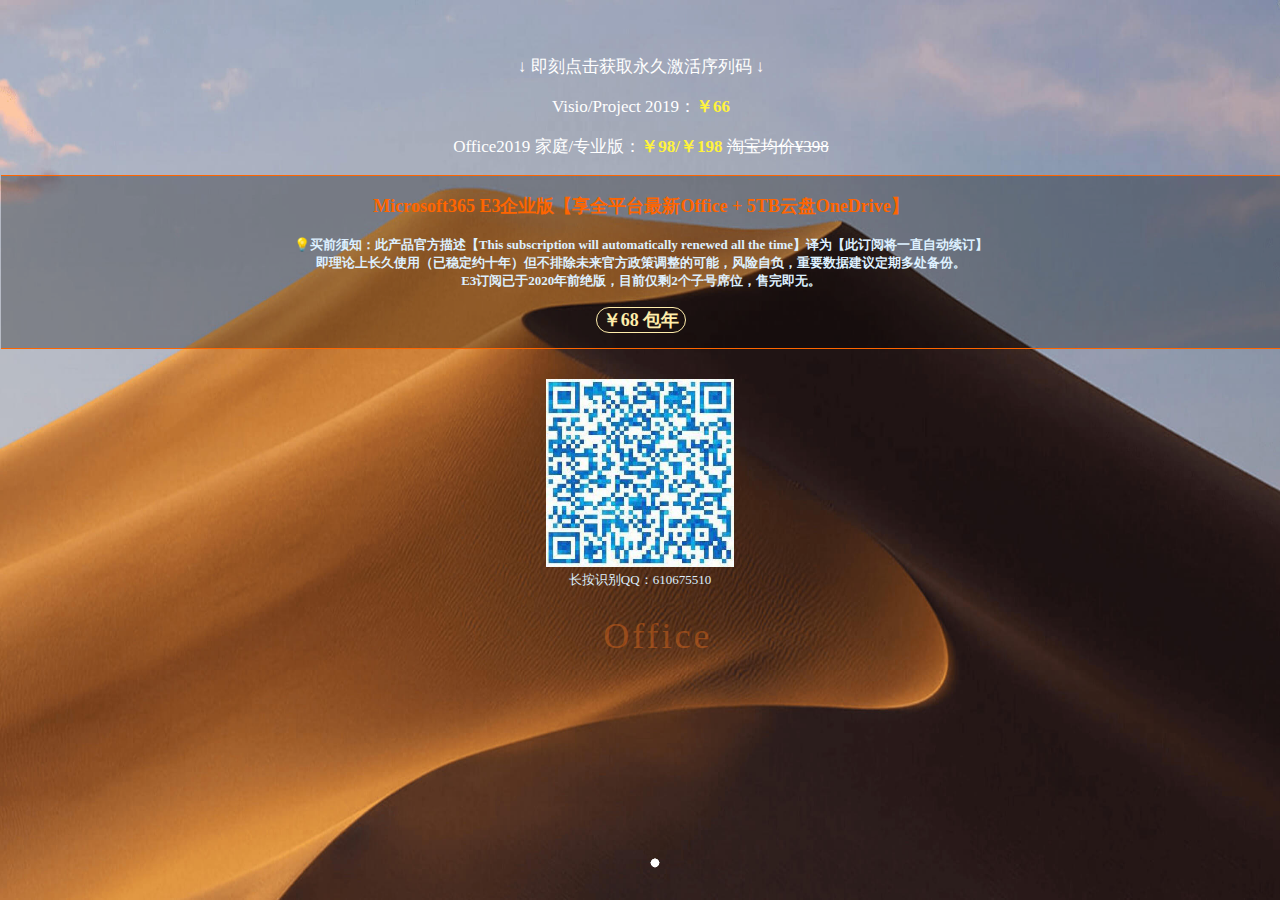
<file: index.html>
<!DOCTYPE html>
<html>
<head>
    <meta charset="utf-8">
    <meta http-equiv="X-UA-Compatible" content="IE=edge,chrome=1">
    <meta name="viewport" content="width=device-width, initial-scale=1, maximum-scale=1">
    <title>Microsoft微软商店</title>
    <link rel="stylesheet" href="./css/main.css">
</head>
<body>

<div id="imgbox" class="bgdiv">
    <img src="./img/6.jpg" /><img src="./img/2.jpg" /><img src="./img/1.jpg" />
</div>


<div class="name">
<p>↓ 即刻点击获取永久激活序列码 ↓</p>
<p style="cursor:pointer">
	Visio/Project 2019：<span class="info">￥66 </span>
</p>
<p>
	Office2019 家庭/专业版：<span class="info">￥98/￥198 </span><strike> 淘宝均价¥398</strike>
</p>
	<div class="hot">
		<p onclick="tb()" style="cursor:pointer">Microsoft365 E3企业版【享全平台最新Office + 5TB云盘OneDrive】</p>
		<p> <span style="color: #ddf0ff;display: block;text-align: center;font-size:13px">💡买前须知：此产品官方描述【This subscription will automatically renewed all the time】译为【此订阅将一直自动续订】
			<br>即理论上长久使用（已稳定约十年）但不排除未来官方政策调整的可能，风险自负，重要数据建议定期多处备份。
			<br>E3订阅已于2020年前绝版，目前仅剩2个子号席位，售完即无。
		</span> </p>
		<a class="buy"  href="http://wpa.qq.com/msgrd?v=3&uin=610675510&site=qq&menu=yes" title="QQ：610675510" target="_blank">￥68 包年</a>
	</div>

</div>

<div class="jz">
    <img class="jz" src="./img/3.jpg" />
    <span style="color: #ddf0ff;display: block;text-align: center;font-size:13px">长按识别QQ：610675510</span> 
</div>

<div class="showtitle" id="show">
    <i class="ic">&#xe827</i><span style="color: #ff771e">Office</span>
</div>

<div class="progress ro dot">
    <span></span>
    <span></span>
    <span></span>
    <span></span>
    <span></span>
</div>

<div class="rofont" onclick="jump()"></div>
	<!-- <div class="rofont" onclick="jump()">开启<span style="color: #ff771e">365</span></div> -->

<script src="./js/jquery-1.8.3.min.js"></script>
	<script>
	       function jump() {
                window.open("https://www.office.com");
      		 }
		
		$(document).ready(function(){
			$("#show").animate({opacity:'1'},1999);   
		});

		function tb() {
                window.open("https://item.taobao.com/item.htm?spm=a230r.1.14.1.3e0f5a10O6xkoD&id=613207744172&ns=1&abbucket=9#detail");
			   }
		
		function win() {
                window.open("https://item.taobao.com/item.htm?spm=a1z10.1-c.w4004-18533257697.2.1dae6a4fLPsp2X&id=595625188559");
			   }
			   
		$(document).ready(function(){
			$("#imgbox img").fadeOut(0).eq(0).fadeIn(0);
			var i = 0;
			setInterval(function(){
				if($("#imgbox img").length > (i+1)){
					$("#imgbox img").eq(i).fadeOut(666).next("img").fadeIn(888);
					i++;
				}
				else{
					$("#imgbox img").eq(i).fadeOut(666).siblings("img").eq(0).fadeIn(888);
					i = 0;
				}
			},8888);
		});	   
	</script>
</body>
</html>
</file>
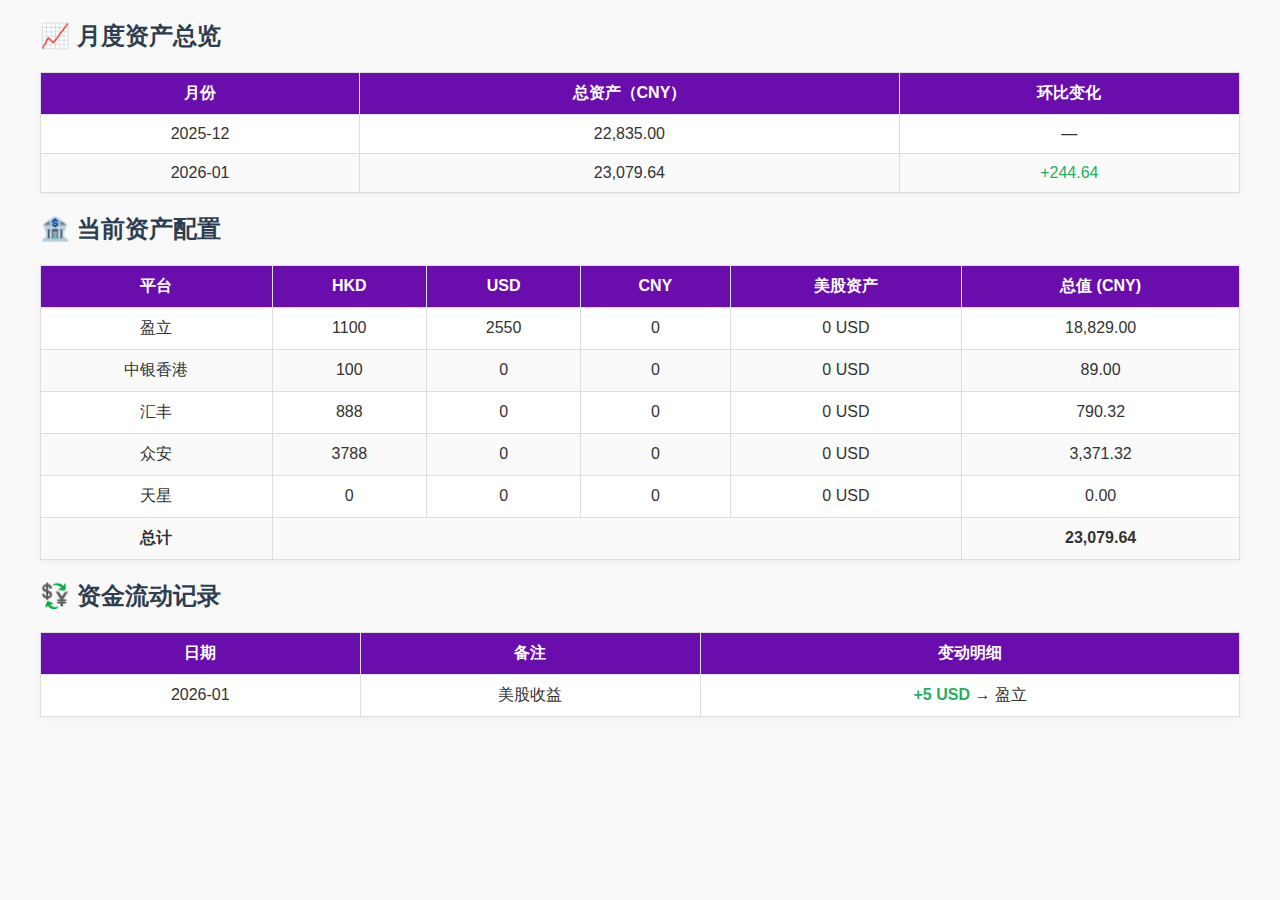
<file: global.html>
<!DOCTYPE html>
<html lang="zh">
<head>
  <meta charset="UTF-8" />
  <title>全球资产配置追踪（含月度总览）</title>
  <style>
    body {
      font-family: 'Segoe UI', Arial, sans-serif;
      margin: 20px;
      background-color: #f9f9f9;
      color: #333;
    }
    .container {
      max-width: 1200px;
      margin: 0 auto;
    }
    h1, h2 {
      color: #2c3e50;
    }
    table {
      width: 100%;
      border-collapse: collapse;
      margin: 15px 0;
      background: white;
      box-shadow: 0 2px 5px rgba(0,0,0,0.05);
    }
    th, td {
      padding: 10px;
      text-align: center;
      border: 1px solid #ddd;
    }
    th {
      background-color: #6a0dad;
      color: white;
    }
    tr:nth-child(even) {
      background-color: #fafafa;
    }
    .outflow {
      color: #e74c3c;
      font-weight: bold;
    }
    .inflow {
      color: #27ae60;
      font-weight: bold;
    }
    .summary-box {
      background: #e8f4fc;
      padding: 15px;
      border-radius: 8px;
      margin: 20px 0;
    }
    .highlight {
      background-color: #fff9db;
    }
    .positive { color: #27ae60; }
    .negative { color: #e74c3c; }
  </style>
</head>
<body>
  <div class="container">

    <h2>📈 月度资产总览</h2>
    <table id="monthly-summary">
      <thead>
        <tr>
          <th>月份</th>
          <th>总资产（CNY）</th>
          <th>环比变化</th>
        </tr>
      </thead>
      <tbody id="monthly-body"></tbody>
    </table>

     <h2>🏦 当前资产配置</h2>
    <table id="balances-table">
      <thead>
        <tr>
          <th>平台</th>
          <th>HKD</th>
          <th>USD</th>
          <th>CNY</th>
          <th>美股资产</th>
          <th>总值 (CNY)</th>
        </tr>
      </thead>
      <tbody id="balances-body"></tbody>
    </table>

    <h2>💱 资金流动记录</h2>
    <table id="transactions-table">
      <thead>
        <tr>
          <th>日期</th>
          <th>备注</th>
          <th>变动明细</th>
        </tr>
      </thead>
      <tbody id="transactions-body"></tbody>
    </table>

   
  </div>

  <script>
  // ==============================
  // 配置区
  // ==============================
  const config = {
    exchangeRates: { HKD: 0.89, USD: 7, CNY: 1 },
    // 初始平台余额（对应 2025-12-31 快照）
    // 注意：US_Equity 现在表示 美股资产的 USD 价值
    initialBalances: {
      "盈立": { HKD: 1100, USD: 2545, CNY: 0, US_Equity: 0 }, 
      "中银香港": { HKD: 100, USD: 0, CNY: 0, US_Equity: 0 },
      "汇丰": { HKD: 888, USD: 0, CNY: 0, US_Equity: 0 },
      "众安": { HKD: 3788, USD: 0, CNY: 0, US_Equity: 0 },
      "天星": { HKD: 0, USD: 0, CNY: 0, US_Equity: 0 }
    },
    // 所有交易
    transactions: [
    //   {
    //     date: "2026-01-05",
    //     description: "汇丰 → 天星 转账",
    //     movements: [
    //       { platform: "汇丰", currency: "HKD", amount: -100 },
    //       { platform: "天星", currency: "HKD", amount: +100 }
    //     ]
    //   },
      {
        date: "2026-01",
        description: "美股收益",
        movements: [
          { platform: "盈立", currency: "USD", amount: +5 }
        ]
      }
    ]
  };

  // ==============================
  // 工具函数
  // ==============================
  function toCNY(amount, currency) {
    return amount * (config.exchangeRates[currency] || 1);
  }

  function formatNumber(num) {
    if (isNaN(num)) return "0.00";
    return num.toFixed(2).replace(/\B(?=(\d{3})+(?!\d))/g, ",");
  }

  function getMonthKey(dateStr) {
    return dateStr.substring(0, 7); // "2026-01"
  }

  // ==============================
  // 计算 2025-12 初始总资产（按正确逻辑，但最终强制设为 22800）
  // ==============================
  let initialTotal = 0;
  Object.values(config.initialBalances).forEach(bal => {
    initialTotal += toCNY(bal.HKD, "HKD") + 
                    toCNY(bal.USD, "USD") + 
                    bal.CNY + 
                    toCNY(bal.US_Equity, "USD"); // ✅ 修正：US_Equity 是 USD
  });

  // 设为 22,800 CNY
  initialTotal = 22835;

  // ==============================
  // 按时间顺序应用交易，计算每月末总资产
  // ==============================
  const monthlyTotals = {};
  monthlyTotals["2025-12"] = initialTotal;

  // 先复制初始余额
  let current = JSON.parse(JSON.stringify(config.initialBalances));

  // 按日期排序交易
  const sortedTxs = [...config.transactions].sort((a, b) => a.date.localeCompare(b.date));

  sortedTxs.forEach(tx => {
    // 应用交易
    tx.movements.forEach(m => {
      if (!current[m.platform]) {
        current[m.platform] = { HKD: 0, USD: 0, CNY: 0, US_Equity: 0 };
      }
      const key = m.currency === "US_Equity" ? "US_Equity" : m.currency;
      current[m.platform][key] += m.amount;
    });

    // 计算当前总资产（✅ 修正 US_Equity 为 USD）
    let total = 0;
    Object.values(current).forEach(bal => {
      total += toCNY(bal.HKD, "HKD") + 
               toCNY(bal.USD, "USD") + 
               bal.CNY + 
               toCNY(bal.US_Equity, "USD");
    });

    const month = getMonthKey(tx.date);
    monthlyTotals[month] = total;
  });

  // ==============================
  // 渲染月度总览表（从 2025-12 开始）
  // ==============================
  const months = Object.keys(monthlyTotals).sort();
  const monthlyBody = document.getElementById("monthly-body");

  months.forEach((month, idx) => {
    const total = monthlyTotals[month];
    const prev = idx > 0 ? monthlyTotals[months[idx - 1]] : null;
    const change = prev !== null ? total - prev : 0;
    const changeStr = prev !== null ? (change >= 0 ? `+${formatNumber(change)}` : formatNumber(change)) : "—";
    const changeClass = change > 0 ? "positive" : change < 0 ? "negative" : "";

    const row = document.createElement("tr");
    row.innerHTML = `
      <td>${month}</td>
      <td>${formatNumber(total)}</td>
      <td class="${changeClass}">${changeStr}</td>
    `;
    monthlyBody.appendChild(row);
  });

  // ==============================
  // 渲染交易流水（倒序）
  // ==============================
  const txBody = document.getElementById("transactions-body");
  config.transactions.slice().reverse().forEach(tx => {
    let detailHtml = "";
    tx.movements.forEach(m => {
      const sign = m.amount >= 0 ? "+" : "";
      const cls = m.amount >= 0 ? "inflow" : "outflow";
      detailHtml += `<div><span class="${cls}">${sign}${m.amount} ${m.currency}</span> → ${m.platform}</div>`;
    });
    const row = document.createElement("tr");
    row.innerHTML = `
      <td>${tx.date}</td>
      <td>${tx.description}</td>
      <td>${detailHtml}</td>
    `;
    txBody.appendChild(row);
  });

  // ==============================
  // 渲染当前平台余额
  // ==============================
  const balBody = document.getElementById("balances-body");
  let currentTotalCNY = 0;

  Object.entries(current).forEach(([platform, bal]) => {
    const hkdCNY = toCNY(bal.HKD, "HKD");
    const usdCNY = toCNY(bal.USD, "USD");
    const cny = bal.CNY;
    const equityCNY = toCNY(bal.US_Equity, "USD"); // ✅ 关键修正！
    const total = hkdCNY + usdCNY + cny + equityCNY;
    currentTotalCNY += total;

    const row = document.createElement("tr");
    row.innerHTML = `
      <td>${platform}</td>
      <td>${bal.HKD}</td>
      <td>${bal.USD}</td>
      <td>${bal.CNY}</td>
      <td>${bal.US_Equity} USD</td> <!-- 可选：显示单位 -->
      <td>${formatNumber(total)}</td>
    `;
    balBody.appendChild(row);
  });

  // 小计行
  const totalRow = document.createElement("tr");
  totalRow.className = "highlight";
  totalRow.innerHTML = `
    <td><strong>总计</strong></td>
    <td colspan="4"></td>
    <td><strong>${formatNumber(currentTotalCNY)}</strong></td>
  `;
  balBody.appendChild(totalRow);

</script>
</body>
</html>
</file>
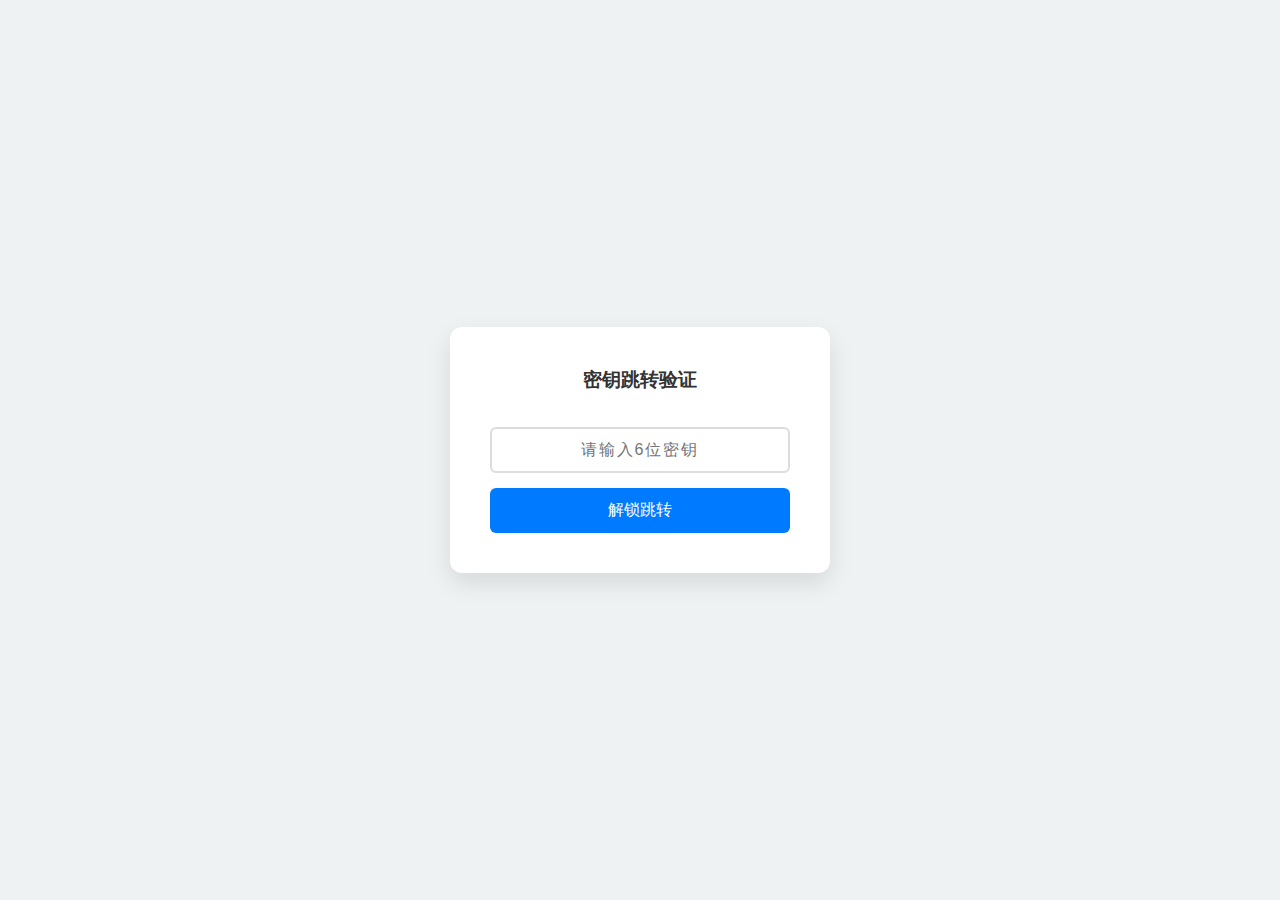
<file: key.html>
<!DOCTYPE html>
<html lang="en">

<head>
  <meta charset="UTF-8">
  <meta name="viewport" content="width=device-width, initial-scale=1.0">
  <title>安全入口</title>
  <style>
    body {
      font-family: 'Segoe UI', Tahoma, Geneva, Verdana, sans-serif;
      display: flex;
      justify-content: center;
      align-items: center;
      height: 100vh;
      background-color: #eef2f3;
      margin: 0;
    }

    .box {
      background: white;
      padding: 40px;
      border-radius: 12px;
      box-shadow: 0 10px 25px rgba(0, 0, 0, 0.1);
      text-align: center;
      width: 300px;
    }

    h3 {
      margin-top: 0;
      color: #333;
    }

    input {
      width: 100%;
      padding: 12px;
      margin: 15px 0;
      box-sizing: border-box;
      border: 2px solid #ddd;
      border-radius: 6px;
      font-size: 16px;
      text-align: center;
      text-transform: uppercase;
      /* 输入时自动大写 */
      letter-spacing: 2px;
    }

    input:focus {
      border-color: #007bff;
      outline: none;
    }

    button {
      width: 100%;
      padding: 12px;
      background-color: #007bff;
      color: white;
      border: none;
      border-radius: 6px;
      font-size: 16px;
      cursor: pointer;
      transition: background 0.3s;
    }

    button:hover {
      background-color: #0056b3;
    }
  </style>
</head>

<body>

  <div class="box">
    <h3>密钥跳转验证</h3>
    <input type="text" id="keyInput" placeholder="请输入6位密钥" maxlength="6">
    <button id="btn">解锁跳转</button>
  </div>

  <script>
    // 1. 基础 URL
    const BASE_URL = 'https://sjoye.github.io/';
    // 2. 正确的“哈希指纹”
    // 这是密钥经过下方 hashCode 算法计算得出的 16进制结果长度控制在 8 位
    // 3. 核心算法：将字符串转为 8位以内的 16进制字符串
    function hashCode(str) {
      if (!str) return '';
      let hash = 0;
      // 强制大写，保证大小写不敏感
      const string = str.toUpperCase();
      // 经典的 Times 31 算法 (类似于 Java 的 String.hashCode)
      for (let i = 0; i < string.length; i++) {
        const char = string.charCodeAt(i);
        // ((hash << 5) - hash) 等同于 hash * 31，但位运算更快且更“混淆”
        hash = ((hash << 5) - hash) + char;
        // 转换为 32位 整数 (防止溢出)
        hash = hash | 0;
      }
      // (hash >>> 0) 将有符号整数转换为无符号整数.toString(16) 将数字转换为 16 进制字符串
      return (hash >>> 0).toString(16);
    }

    // 4. 逻辑处理
    const btn = document.getElementById('btn');
    const input = document.getElementById('keyInput');

    function checkAndRedirect() {
      var truthBeTold = window.confirm("温馨提示：密钥核对无误请点击确认，有误将跳转异常");
      if (truthBeTold) {
        const val = input.value.trim();
        const computedHash = hashCode(val);
        const finalUrl = BASE_URL + computedHash + '.html';
        window.location.href = finalUrl;
      } else {
        window.alert("操作已取消。");
        return; // 用户取消，停止执行
      }

    }

    btn.addEventListener('click', checkAndRedirect);

    // 回车键支持
    input.addEventListener('keypress', (e) => {
      if (e.key === 'Enter') checkAndRedirect();
    });

  </script>
</body>

</html>
</file>
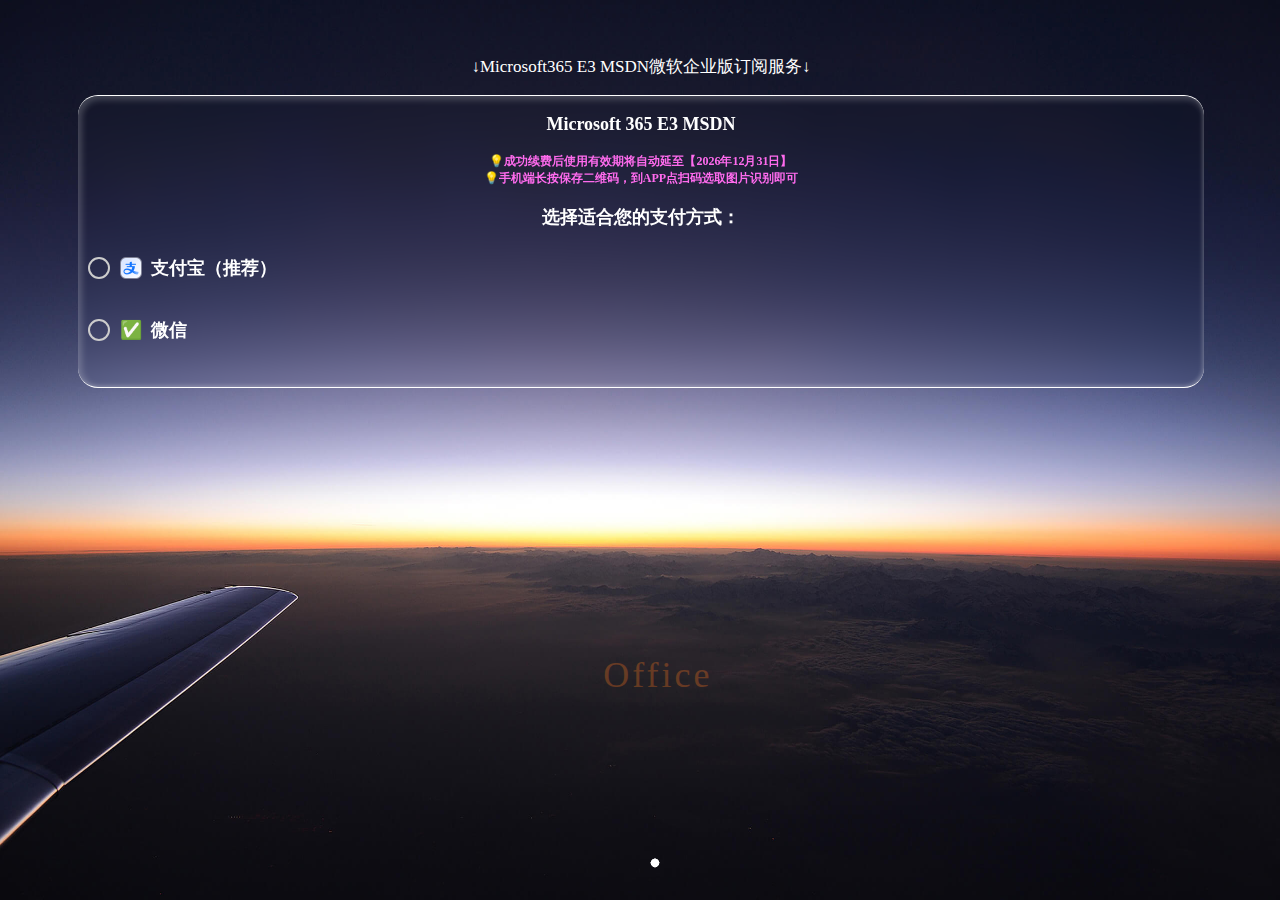
<file: msdn.html>
<!DOCTYPE html>
<html>

<head>
	<meta charset="utf-8">
	<meta http-equiv="X-UA-Compatible" content="IE=edge,chrome=1">
	<meta name="viewport" content="width=device-width, initial-scale=1, maximum-scale=1">
	<title>Microsoft微软商店</title>
	<link rel="stylesheet" href="./css/main.css">
	<style>
		.card {
			width: 88vw;
			margin: 0 auto;
			border-radius: 20px;
			font-weight: 600;
			font-size: 18px;
			background: rgb(255 255 255 / 0%);
			border-top: 1px solid;
			border-bottom: 1px solid;
			padding-bottom: 16px;
			backdrop-filter: blur(10px);
			-webkit-backdrop-filter: blur(10px);
			box-shadow: inset 2px 2px 6px 2px rgb(255 255 255 / 20%), inset -2px -2px 4px -1px rgb(255 255 255 / 20%);
		}

		.method-option {
			display: flex;
			align-items: center;
		}

		.method-option input[type="radio"] {
			margin: 10px;
			appearance: none;
			width: 18px;
			height: 18px;
			border: 2px solid #ccc;
			border-radius: 50%;
			outline: none;
			cursor: pointer;
		}

		.method-option input[type="radio"]:checked {
			border: 2px solid #fff;
			background: #0099ff;
		}

		.qr-code-container {
			/* 初始高度为0 */
			height: 0;
			/* 隐藏溢出内容 */
			overflow: hidden;
			/* 添加过渡效果 */
			transition: height 0.5s ease;
			text-align: center;
			margin-top: 20px;
		}

		.qr-code-container.active {
			height: 360px;
		}

		.qr-code {
			width: 200px;
			
			margin: 0 auto;
			display: flex;
			align-items: center;
			justify-content: center;
		}
	</style>
</head>

<body>

	<div id="imgbox" class="bgdiv">
		<img src="./img/bg.jpg" />
		<img data-src="./img/1.jpg" class="lazy" style="display:none;" />
		<img data-src="./img/2.jpg" class="lazy" style="display:none;" />
	</div>


	<div class="name">
		<p>↓Microsoft365 E3 MSDN微软企业版订阅服务↓</p>

		<div class="card">
			<p onclick="tb()" style="cursor:pointer">Microsoft 365 E3 MSDN</p>
			<p> <span style="color: #ff6bee;display: block;text-align: center;font-size:12px">
					💡成功续费后使用有效期将自动延至【2026年12月31日】<BR>
					💡手机端长按保存二维码，到APP点扫码选取图片识别即可
				</span> </p>
			<p>选择适合您的支付方式：</p>

			<div class="payment-method">


				<label class="method-option">
					<input type="radio" name="payment" value="bank">
					
					<img src="./img/z.png"  width="22px">&nbsp;
					支付宝（推荐）
				</label>

				<div class="qr-code-container" id="qrCode2">
					<div class="qr-code">
						<img src="./img/zfb.png" alt="支付宝支付二维码" width="222px">
					</div>
				</div>

				<label class="method-option">
					<input type="radio" name="payment" value="wechat">
					<span class="method-icon">✅</span>&nbsp;
					微信
				</label>

				<div class="qr-code-container" id="qrCode1">
					<div class="qr-code">
						<img src="./img/wx.png" alt="微信支付二维码" width="222px">
					</div>
				</div>
			</div>

		</div>

	</div>


	<div class="showtitle" id="show">
		<i class="ic">&#xe827</i><span style="color: #ff771e">Office</span>
	</div>

	<div class="progress ro dot">
		<span></span>
		<span></span>
		<span></span>
		<span></span>
		<span></span>
	</div>

	<div class="rofont" onclick="jump()"></div>
	<!-- <div class="rofont" onclick="jump()">开启<span style="color: #ff771e">365</span></div> -->

	<script src="./js/jquery-1.8.3.min.js"></script>
	<script>
		function jump() {
			window.open("https://www.office.com");
		}

		// 懒加载函数
		function lazyLoadImages() {
			const lazyImages = document.querySelectorAll('#imgbox img.lazy');
			lazyImages.forEach(img => {
				const src = img.getAttribute('data-src');
				if (src) {
					img.src = src;
					img.style.display = 'none'; // 先隐藏，等轮播时再显示
					img.onload = () => {
						// 可选：加载完成后做点什么
					};
				}
			});
		}

		$(document).ready(function () {
			// 首屏动画
			$("#show").animate({ opacity: '1' }, 1999);

			// 背景图轮播初始化（只显示 bg.jpg）
			$("#imgbox img").fadeOut(0).eq(0).fadeIn(0);

			// 【关键】延迟加载 1.jpg 和 2.jpg在首屏动画结束后加载（推荐）
			setTimeout(lazyLoadImages, 2000); // 等 show 动画完成后再加载

			// 启动轮播（注意：此时 1.jpg/2.jpg 可能还未加载完，但轮播逻辑会处理）
			let i = 0;
			setInterval(function () {
				const $imgs = $("#imgbox img");
				if ($imgs.length > (i + 1)) {
					$imgs.eq(i).fadeOut(666).next("img").fadeIn(888);
					i++;
				} else {
					$imgs.eq(i).fadeOut(666).siblings("img").eq(0).fadeIn(888);
					i = 0;
				}
			}, 8888);
		});

		// 支付方式切换逻辑（不变）
		document.addEventListener('DOMContentLoaded', function () {
			const radioButtons = document.querySelectorAll('input[name="payment"]');
			const qrCode1 = document.getElementById('qrCode1');
			const qrCode2 = document.getElementById('qrCode2');

			radioButtons.forEach(radio => {
				radio.addEventListener('change', function () {
					if (this.value === 'wechat') {
						qrCode1.classList.add('active');
						qrCode2.classList.remove('active');
					} else {
						qrCode1.classList.remove('active');
						qrCode2.classList.add('active');
					}
				});
			});
		});

	</script>
</body>

</html>
</file>
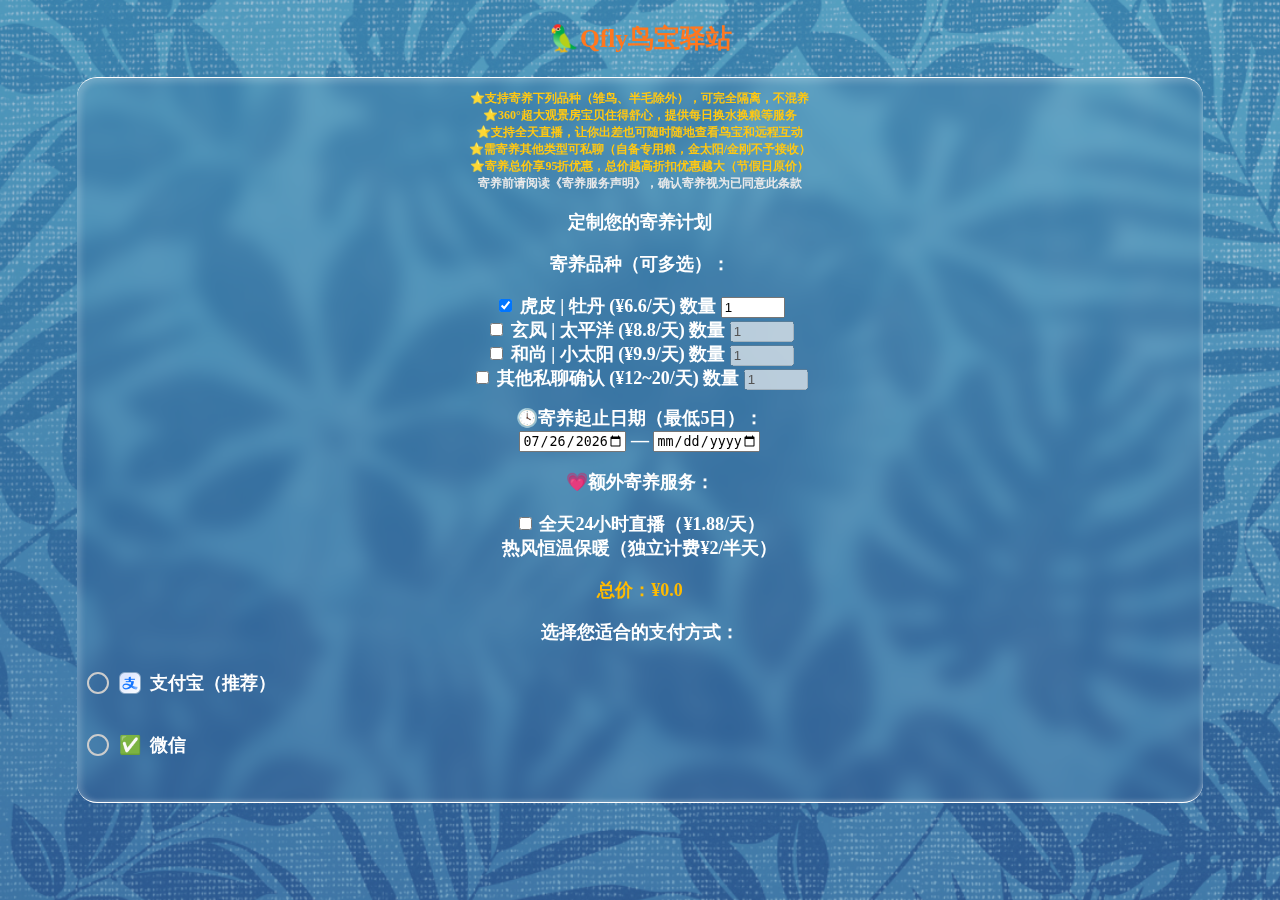
<file: pet.html>
<!DOCTYPE html>
<html>

<head>
    <meta charset="utf-8">
    <meta http-equiv="X-UA-Compatible" content="IE=edge,chrome=1">
    <meta name="viewport" content="width=device-width, initial-scale=1, maximum-scale=1">
    <title>鸟宝寄养服务驿站</title>
    <link rel="stylesheet" href="./css/main.css">
    <style>
        .showtitle {
            width: 100%;
            margin: 0 auto;
            text-align: center;
            font-size: 29px;
            opacity: 0;
            font-family: "微软雅黑 Light";
            letter-spacing: 3px;
            vertical-align: middle;
        }

        .card {
            width: 88vw;
            margin: 0 auto;
            border-radius: 20px;
            font-weight: 600;
            font-size: 18px;
            background: rgb(255 255 255 / 0%);
            border-top: 1px solid;
            border-bottom: 1px solid;
            padding-bottom: 16px;
            backdrop-filter: blur(10px);
            -webkit-backdrop-filter: blur(10px);
            box-shadow: inset 2px 2px 6px 2px rgb(255 255 255 / 20%), inset -2px -2px 4px -1px rgb(255 255 255 / 20%);
        }

        .method-option {
            display: flex;
            align-items: center;
        }

        .method-option input[type="radio"] {
            margin: 10px;
            appearance: none;
            width: 18px;
            height: 18px;
            border: 2px solid #ccc;
            border-radius: 50%;
            outline: none;
            cursor: pointer;
        }

        .method-option input[type="radio"]:checked {
            border: 2px solid #fff;
            background: #0099ff;
        }

        .qr-code-container {
            /* 初始高度为0 */
            height: 0;
            /* 隐藏溢出内容 */
            overflow: hidden;
            /* 添加过渡效果 */
            transition: height 0.5s ease;
            text-align: center;
            margin-top: 20px;
        }

        .qr-code-container.active {
            height: 360px;
        }

        .qr-code {
            width: 200px;

            margin: 0 auto;
            display: flex;
            align-items: center;
            justify-content: center;
        }

        .progress.ro.dot {
            left: 47.6vw;
        }

        /* 背景容器样式 */
        .background-container {
            position: fixed;
            top: 0;
            left: 0;
            width: 100%;
            height: 100%;
            background-color: #000;
            /* 初始纯黑色背景 */
            z-index: -1;
        }

        .background-image {
            position: absolute;
            top: 0;
            left: 0;
            width: 100%;
            height: 100%;
            background-size: cover;
            background-position: center;
            opacity: 0;
            transition: opacity 0.5s ease-in-out;
        }

        .background-image.loaded {
            opacity: 1;
        }

        /* 弹窗样式 */
        .modal-overlay {
            position: fixed;
            top: 0;
            left: 0;
            width: 100%;
            height: 100%;
            background-color: rgba(0, 0, 0, 0.5);
            display: none;
            z-index: 1000;
        }

        .modal-content {
            position: absolute;
            top: 50%;
            left: 50%;
            transform: translate(-50%, -50%);
            background-color: white;
            border-radius: 15px;
            padding: 25px;
            width: 85vw;
            max-width: 500px;
            max-height: 80vh;
            overflow-y: auto;
            box-shadow: 0 4px 20px rgba(0, 0, 0, 0.3);
        }

        .modal-header {
            display: flex;
            justify-content: space-between;
            align-items: center;
            margin-bottom: 15px;
        }

        .modal-title {
            font-size: 18px;
            font-weight: bold;
            color: #333;
        }

        .close-btn {
            font-size: 24px;
            cursor: pointer;
            color: #999;
            background: none;
            border: none;
            width: 30px;
            height: 30px;
            display: flex;
            align-items: center;
            justify-content: center;
        }

        .close-btn:hover {
            color: #333;
        }

        .modal-body {
            font-size: 14px;
            line-height: 1.6;
            color: #555;
        }

        .modal-body ul {
            padding-left: 20px;
        }

        .modal-body li {
            margin: 8px 0;
        }

        .modal-body h3 {
            margin: 15px 0 10px 0;
            font-size: 16px;
            color: #333;
        }
    </style>

</head>

<body>
    <!-- 背景容器 -->
    <div class="background-container" id="backgroundContainer">
        <div class="background-image" id="backgroundImage"></div>
    </div>

    <div class="name" style="margin: 0;">


        <h2 style="color: #ff771e;font-weight: 600;">🦜Qfly鸟宝驿站</h2>


        <div class="card">

            <p style="color: #ffc812;display: block;text-align: center;font-size:12px">
                ⭐支持寄养下列品种（雏鸟、半毛除外），可完全隔离，不混养<BR>
                ⭐360°超大观景房宝贝住得舒心，提供每日换水换粮等服务<BR>
                ⭐支持全天直播，让你出差也可随时随地查看鸟宝和远程互动<BR>
                ⭐需寄养其他类型可私聊（自备专用粮，金太阳/金刚不予接收）<BR>
                ⭐寄养总价享95折优惠，总价越高折扣优惠越大（节假日原价）<BR>
                <span id="notice" style="color: #e9e9e9;">寄养前请阅读《寄养服务声明》，确认寄养视为已同意此条款</span><BR>
            </p>

            <p onclick="tb()" style="cursor:pointer">定制您的寄养计划</p>

            <section style="padding: 0 16px;">
                <p><strong>寄养品种（可多选）：</strong></p>

                <div class="bird-option">
                    <label>
                        <input type="checkbox" name="birdType" value="6.6" data-name="虎皮" checked>
                        虎皮 | 牡丹 (¥6.6/天) 数量
                    </label>
                    <input type="number" class="quantity-input" value="1" min="1" max="100">
                </div>

                <div class="bird-option">
                    <label>
                        <input type="checkbox" name="birdType" value="8.8" data-name="玄凤">
                        玄凤 | 太平洋 (¥8.8/天) 数量
                    </label>
                    <input type="number" class="quantity-input" value="1" min="1" max="100" disabled>
                </div>

                <div class="bird-option">
                    <label>
                        <input type="checkbox" name="birdType" value="9.9" data-name="和尚">
                        和尚 | 小太阳 (¥9.9/天) 数量
                    </label>
                    <input type="number" class="quantity-input" value="1" min="1" max="100" disabled>
                </div>

                <div class="bird-option">
                    <label>
                        <input type="checkbox" name="birdType" value="16" data-name="其他">
                        其他私聊确认 (¥12~20/天) 数量
                    </label>
                    <input type="number" class="quantity-input" value="1" min="1" max="100" disabled>
                </div>

                <p style="margin-top: 16px;"><strong>🕓寄养起止日期（最低5日）：</strong><br>
                    <input type="date" id="startDate" style="width: 102px;"> —
                    <input type="date" id="endDate" style="width: 102px;">
                </p>
                <p style="margin-top: 16px;"><strong>💗额外寄养服务：</strong><br>
                <div class="bird-option"><label>
                        <input type="checkbox" name="birdType" value="1.88" data-name="">
                        全天24小时直播（¥1.88/天）
                        <br>
                        热风恒温保暖（独立计费¥2/半天）
                    </label></div>
                </p>
                <p style="margin-top: 16px;color: #ffbb00;"><strong>总价：¥<span id="totalCost">0.00</span></strong></p>
            </section>

            <p>选择您适合的支付方式：</p>

            <div class="payment-method">


                <label class="method-option">
                    <input type="radio" name="payment" value="bank">

                    <img src="./img/z.png" width="22px">&nbsp;
                    支付宝（推荐）
                </label>

                <div class="qr-code-container" id="qrCode2">
                    <div class="qr-code">
                        <img src="./img/alipay.png" alt="支付宝支付二维码" width="222px">
                    </div>
                </div>

                <label class="method-option">
                    <input type="radio" name="payment" value="wechat">
                    <span class="method-icon">✅</span>&nbsp;
                    微信
                </label>

                <div class="qr-code-container" id="qrCode1">
                    <div class="qr-code">
                        <img src="./img/wx.png" alt="微信支付二维码" width="222px">
                    </div>
                </div>
            </div>

        </div>

    </div>

    <!-- 弹窗 -->
    <div class="modal-overlay" id="modalOverlay">
        <div class="modal-content">
            <div class="modal-header">
                <div class="modal-title">寄养服务声明</div>
                <button class="close-btn" id="closeModal">&times;</button>
            </div>
            <div class="modal-body">
                <p><b>甲方：寄养人</b></p>
                <p><b>乙方：收养人</b></p>
                <ul>
                    <li>宠物当前存在以下情况的，原则上不予寄养，包括但不限于：
                        <ul>
                            <li>宠物当前处于非健康状态（如感冒、发烧、肠胃病等）。</li>
                            <li>宠物既往存在的先天性疾病、遗传缺陷、基础疾病（如心脏、呼吸系统疾病、免疫缺陷等）；以及体弱多病、抵抗力低下导致的状况。</li>
                            <li>如有以上情况甲方应事先如实告知，乙方视情况决定是否收养，如未事先告知视为无上述情形。</li>
                        </ul>
                    </li>
                    <li>宠物因自身原因造成的伤害或死亡，乙方不承担相关责任
                        <ul>
                            <li>包括但不限于：宠物自残行为如啄羽、撞笼等非人为因素引起的伤亡。</li>
                        </ul>
                    </li>
                    <li>乙方仅提供日常照料服务（换饮用水和添加粮食，手养鸟陪玩），不承担其他医疗责任，乙方不对宠物患病导致的意外情况承担责任；
                        <ul>
                            <li>若宠物在寄养期间出现健康问题，乙方有义务及时通知甲方，因甲方未及时响应造成的问题，乙方不承担责任。若乙方已通知宠物异常情况，但甲方未在8小时内作出处理决定或安排送医或接回，由此产生的后果由甲方自行承担；
                            </li>
                            <li>宠物出现健康问题时，乙方可在甲方授权下协助将宠物送医（当次陪护费50-100视情况而定），期间产生的交通、医疗等相关费用由甲方承担。</li>
                            乙方有权在极端情况下（如宠物濒危且无法联系到甲方时）可采取临时抢救应急措施，但不承担最终意外责任。
                    </li>
                    <li>乙方的远程监控仅供甲方查看，不得用于商业用途或其他非法目的。</li>
                </ul>
                </li>
                <li>不可抗力免责
                    <ul>
                        <li>因自然灾害、公共卫生事件、政府管制等不可抗力因素导致的服务中断或宠物损失，双方互不追责。</li>
                    </ul>
                </li>
                </ul>


                <h3>协议生效与终止</h3>
                <ul>
                    <li>本协议自双方服务发生之日起生效，自服务结束之日终止。</li>
                    <li>甲方提前结束寄养的，需提前72小时通知乙方，可协商比例退还费用。</li>
                    <li>乙方有权在以下情形下终止服务：
                        <ul>
                            <li>宠物出现严重疾病；</li>
                            <li>甲方长期失联或拒绝配合处理；</li>
                            <li>其他危及他人或公共安全的情况。</li>
                        </ul>
                    </li>
                </ul>

                <h3>其他约定</h3>
                <ul>
                    <li>因本协议引起的争议，双方应友好协商解决。</li>
                    <li>甲方接受服务表明确认已阅读并理解本协议全部内容，并自愿接受其约束。</li>
                </ul>
            </div>
        </div>
    </div>

    <script>
        // 工具函数：格式化日期为 YYYY-MM-DD
        function formatDate(date) {
            const y = date.getFullYear();
            const m = String(date.getMonth() + 1).padStart(2, '0');
            const d = String(date.getDate()).padStart(2, '0');
            return `${y}-${m}-${d}`;
        }

        // 初始化日期限制
        function initDateInputs() {
            const today = new Date();
            const maxDate = new Date();
            maxDate.setDate(today.getDate() + 89); // 最多90天（含当天），所以+89

            const startDateInput = document.getElementById('startDate');
            const endDateInput = document.getElementById('endDate');

            const todayStr = formatDate(today);
            const maxStr = formatDate(maxDate);

            startDateInput.value = todayStr; // 默认选今天

            endDateInput.min = todayStr;
            endDateInput.max = maxStr;

            // 当 startDate 改变时，动态更新 endDate 的 min 和 max
            startDateInput.addEventListener('change', () => {
                const selectedStart = new Date(startDateInput.value);
                const newMin = new Date(selectedStart);
                const newMax = new Date(selectedStart);
                newMax.setDate(newMin.getDate() + 89); // 最多再加89天 → 总共90天

                endDateInput.min = formatDate(newMin);
                endDateInput.max = formatDate(newMax);

                // 如果当前 endDate 超出新范围，自动修正
                const currentEnd = new Date(endDateInput.value);
                if (endDateInput.value && (currentEnd < newMin || currentEnd > newMax)) {
                    endDateInput.value = formatDate(newMin); // 重置为 startDate
                }

                calculateTotal();
            });

            endDateInput.addEventListener('change', calculateTotal);
        }

        // 计算总价（含折扣），额外服务（无数量输入）按天数单独相乘后计入
        function calculateTotal() {
            const startDate = document.getElementById('startDate').value;
            const endDate = document.getElementById('endDate').value;

            if (!startDate || !endDate) {
                document.getElementById('totalCost').innerText = '0.0';
                return;
            }

            const start = new Date(startDate);
            const end = new Date(endDate);

            if (end < start) {
                document.getElementById('totalCost').innerText = '0.0';
                return;
            }

            const days = Math.floor((end - start) / (1000 * 60 * 60 * 24)) + 1;
            if (days > 90) {
                document.getElementById('totalCost').innerText = '0.0';
                return;
            }

            let rawTotal = 0;
            const checkboxes = document.querySelectorAll('input[name="birdType"]');

            checkboxes.forEach(checkbox => {
                if (!checkbox.checked) return;
                const pricePerDay = parseFloat(checkbox.value) || 0;
                const birdOption = checkbox.closest('.bird-option');
                const quantityInput = birdOption ? birdOption.querySelector('.quantity-input') : null;

                if (quantityInput) {
                    // 品种：按数量 * 天数
                    const qty = parseInt(quantityInput.value, 10) || 0;
                    if (qty > 0) {
                        rawTotal += pricePerDay * qty * days;
                    }
                } else {
                    // 额外服务：按天数单独计入（默认数量视为1）
                    rawTotal += pricePerDay * days;
                }
            });

            let finalTotal = rawTotal;
            if (rawTotal >= 50) {
                finalTotal = rawTotal * 0.88;
            } else if (rawTotal > 30) {
                finalTotal = rawTotal * 0.95;
            }

            document.getElementById('totalCost').innerText = finalTotal.toFixed(1) + ' 🧧已优惠¥' + (rawTotal - finalTotal).toFixed(1);
        }

        // 页面加载完成后初始化
        document.addEventListener('DOMContentLoaded', () => {
            // 初始化日期
            initDateInputs();

            const checkboxes = document.querySelectorAll('input[name="birdType"]');
            const quantityInputs = document.querySelectorAll('.quantity-input');

            // 为每个 checkbox 按其父节点查找对应数量输入并绑定事件（避免 index 不匹配）
            checkboxes.forEach(checkbox => {
                const birdOption = checkbox.closest('.bird-option');
                const qty = birdOption ? birdOption.querySelector('.quantity-input') : null;

                // 初始化：如果存在数量输入则根据 checkbox 初始状态设置 disabled
                if (qty) qty.disabled = !checkbox.checked;

                checkbox.addEventListener('change', function () {
                    if (qty) qty.disabled = !this.checked;
                    calculateTotal();
                });
            });

            // 数量变化时重新计算
            quantityInputs.forEach(input => {
                input.addEventListener('change', () => {
                    // 限制最小值
                    if (parseInt(input.value, 10) < 1 || isNaN(parseInt(input.value, 10))) {
                        input.value = 1;
                    }
                    calculateTotal();
                });
            });

            // 支付方式切换（保留原逻辑）
            const radioButtons = document.querySelectorAll('input[name="payment"]');
            const qrCode1 = document.getElementById('qrCode1');
            const qrCode2 = document.getElementById('qrCode2');
            radioButtons.forEach(radio => {
                radio.addEventListener('change', function () {
                    if (this.value === 'wechat') {
                        qrCode1.classList.add('active');
                        qrCode2.classList.remove('active');
                    } else {
                        qrCode1.classList.remove('active');
                        qrCode2.classList.add('active');
                    }
                });
            });

            // 实现背景图片懒加载
            loadBackgroundImage();

            // 添加弹窗功能
            const noticeElement = document.getElementById('notice');
            const modalOverlay = document.getElementById('modalOverlay');
            const closeModalBtn = document.getElementById('closeModal');

            // 显示弹窗
            if (noticeElement) {
                noticeElement.addEventListener('click', function () {
                    modalOverlay.style.display = 'block';
                });
            }

            // 关闭弹窗
            if (closeModalBtn) {
                closeModalBtn.addEventListener('click', function () {
                    modalOverlay.style.display = 'none';
                });
            }

            // 点击遮罩层关闭弹窗
            if (modalOverlay) {
                modalOverlay.addEventListener('click', function (e) {
                    if (e.target === modalOverlay) {
                        modalOverlay.style.display = 'none';
                    }
                });
            }

            // 首次计算一次总价
            calculateTotal();
        });

        // 其他函数（如 jump）保留
        function jump() {
            window.open("https://www.office.com");
        }

        // 实现背景图片懒加载
        function loadBackgroundImage() {
            const backgroundImage = document.getElementById('backgroundImage');

            // 创建一个临时图片对象来加载背景图片
            const img = new Image();
            img.src = './img/bird.png';

            // 图片加载完成后的回调
            img.onload = function () {
                // 设置背景图片
                backgroundImage.style.backgroundImage = `url(${img.src})`;

                // 添加loaded类，触发动画效果
                backgroundImage.classList.add('loaded');
            };

            // 图片加载失败的处理
            img.onerror = function () {
                console.error('背景图片加载失败');
            };
        }
    </script>
</body>

</html>
</file>
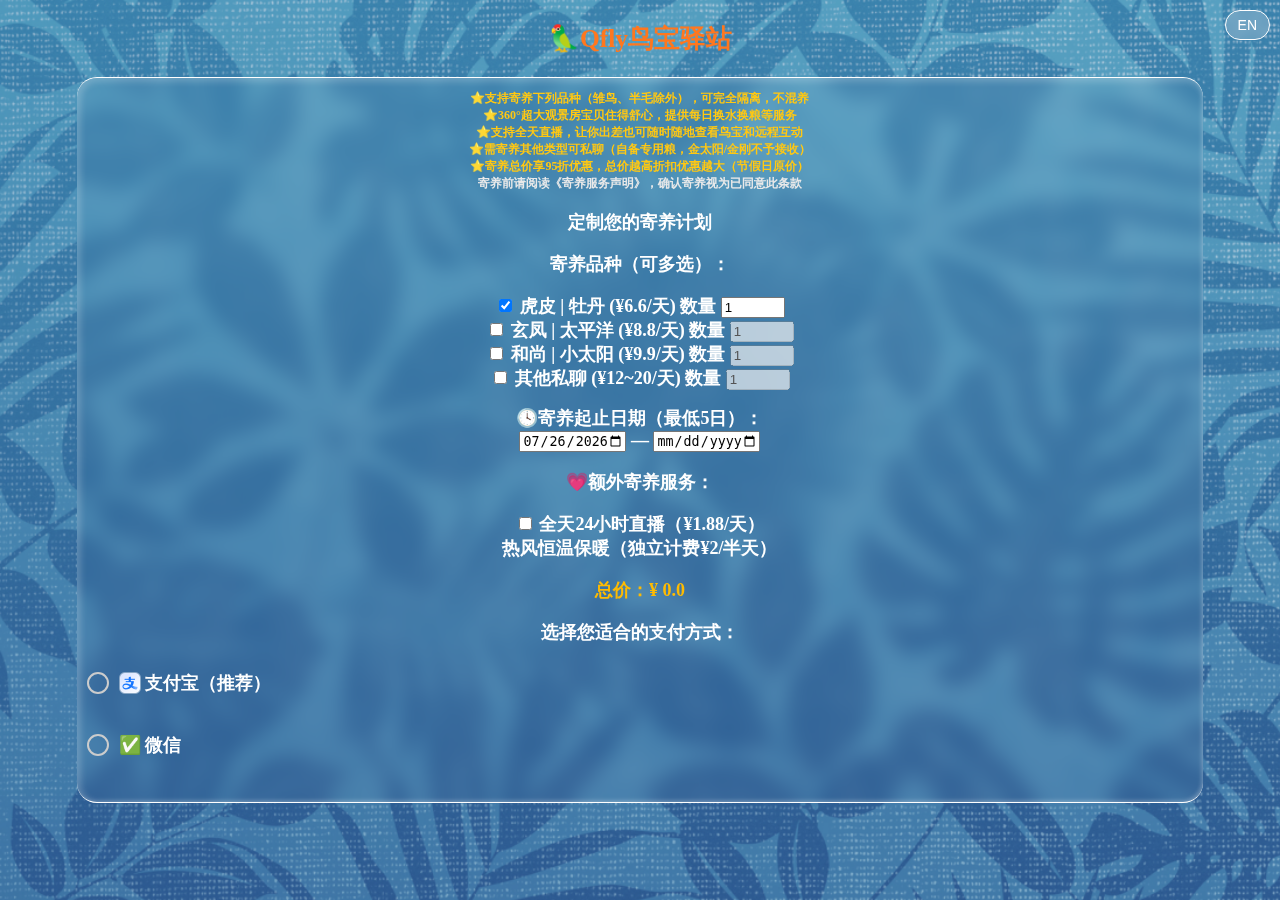
<file: petE.html>
<!DOCTYPE html>
<html lang="zh">

<head>
  <meta charset="utf-8">
  <meta http-equiv="X-UA-Compatible" content="IE=edge,chrome=1">
  <meta name="viewport" content="width=device-width, initial-scale=1, maximum-scale=1">
  <title>🦜Qfly Bird Boarding Station</title>
  <link rel="stylesheet" href="./css/main.css">
  <style>
    .showtitle {
      width: 100%;
      margin: 0 auto;
      text-align: center;
      font-size: 29px;
      opacity: 0;
      font-family: "微软雅黑 Light";
      letter-spacing: 3px;
      vertical-align: middle;
    }

    .card {
      width: 88vw;
      margin: 0 auto;
      border-radius: 20px;
      font-weight: 600;
      font-size: 18px;
      background: rgb(255 255 255 / 0%);
      border-top: 1px solid;
      border-bottom: 1px solid;
      padding-bottom: 16px;
      backdrop-filter: blur(10px);
      -webkit-backdrop-filter: blur(10px);
      box-shadow: inset 2px 2px 6px 2px rgb(255 255 255 / 20%), inset -2px -2px 4px -1px rgb(255 255 255 / 20%);
    }

    .method-option {
      display: flex;
      align-items: center;
    }

    .method-option input[type="radio"] {
      margin: 10px;
      appearance: none;
      width: 18px;
      height: 18px;
      border: 2px solid #ccc;
      border-radius: 50%;
      outline: none;
      cursor: pointer;
    }

    .method-option input[type="radio"]:checked {
      border: 2px solid #fff;
      background: #0099ff;
    }

    .qr-code-container {
      height: 0;
      overflow: hidden;
      transition: height 0.5s ease;
      text-align: center;
      margin-top: 20px;
    }

    .qr-code-container.active {
      height: 360px;
    }

    .qr-code {
      width: 200px;
      margin: 0 auto;
      display: flex;
      align-items: center;
      justify-content: center;
    }

    .progress.ro.dot {
      left: 47.6vw;
    }

    .background-container {
      position: fixed;
      top: 0;
      left: 0;
      width: 100%;
      height: 100%;
      background-color: #000;
      z-index: -1;
    }

    .background-image {
      position: absolute;
      top: 0;
      left: 0;
      width: 100%;
      height: 100%;
      background-size: cover;
      background-position: center;
      opacity: 0;
      transition: opacity 0.5s ease-in-out;
    }

    .background-image.loaded {
      opacity: 1;
    }

    .modal-overlay {
      position: fixed;
      top: 0;
      left: 0;
      width: 100%;
      height: 100%;
      background-color: rgba(0, 0, 0, 0.5);
      display: none;
      z-index: 1000;
    }

    .modal-content {
      position: absolute;
      top: 50%;
      left: 50%;
      transform: translate(-50%, -50%);
      background-color: white;
      border-radius: 15px;
      padding: 25px;
      width: 85vw;
      max-width: 500px;
      max-height: 80vh;
      overflow-y: auto;
      box-shadow: 0 4px 20px rgba(0, 0, 0, 0.3);
    }

    .modal-header {
      display: flex;
      justify-content: space-between;
      align-items: center;
      margin-bottom: 15px;
    }

    .modal-title {
      font-size: 18px;
      font-weight: bold;
      color: #333;
    }

    .close-btn {
      font-size: 24px;
      cursor: pointer;
      color: #999;
      background: none;
      border: none;
      width: 30px;
      height: 30px;
      display: flex;
      align-items: center;
      justify-content: center;
    }

    .close-btn:hover {
      color: #333;
    }

    .modal-body {
      font-size: 14px;
      line-height: 1.6;
      color: #555;
    }

    .modal-body ul {
      padding-left: 20px;
    }

    .modal-body li {
      margin: 8px 0;
    }

    .modal-body h3 {
      margin: 15px 0 10px 0;
      font-size: 16px;
      color: #333;
    }
  </style>
</head>

<body>
  <!-- 语言切换按钮 -->
  <div style="position: fixed; top: 10px; right: 10px; z-index: 999;">
    <button id="langToggle" style="
        background: rgba(255,255,255,0.2);
        border: 1px solid white;
        color: white;
        padding: 6px 12px;
        border-radius: 20px;
        font-size: 14px;
        cursor: pointer;
        backdrop-filter: blur(5px);
    ">EN</button>
  </div>

  <!-- 背景容器 -->
  <div class="background-container" id="backgroundContainer">
    <div class="background-image" id="backgroundImage"></div>
  </div>

  <div class="name" style="margin: 0;">
    <h2 style="color: #ff771e;font-weight: 600;" data-i18n="title">🦜Qfly鸟宝驿站</h2>

    <div class="card">
      <p style="color: #ffc812;display: block;text-align: center;font-size:12px">
        <span data-i18n="supportLine1">⭐支持寄养下列品种（雏鸟、半毛除外），可完全隔离，不混养</span><br>
        <span data-i18n="supportLine2">⭐360°超大观景房宝贝住得舒心，提供每日换水换粮等服务</span><br>
        <span data-i18n="supportLine3">⭐支持全天直播，让你出差也可随时随地查看鸟宝和远程互动</span><br>
        <span data-i18n="supportLine4">⭐需寄养其他类型可私聊（自备专用粮，金太阳/金刚不予接收）</span><br>
        <span data-i18n="supportLine5">⭐寄养总价享95折优惠，总价越高折扣优惠越大（节假日原价）</span><br>
        <span id="notice" style="color: #e9e9e9;" data-i18n="notice">寄养前请阅读《寄养服务声明》，确认寄养视为已同意此条款</span><br>
      </p>

      <p onclick="tb()" style="cursor:pointer" data-i18n="planBtn">定制您的寄养计划</p>

      <section style="padding: 0 16px;">
        <p><strong data-i18n="birdTypesLabel">寄养品种（可多选）：</strong></p>

        <div class="bird-option">
          <label>
            <input type="checkbox" name="birdType" value="6.6" data-name="虎皮" checked>
            虎皮 | 牡丹 (¥6.6/天) 数量
          </label>
          <input type="number" class="quantity-input" value="1" min="1" max="100">
        </div>

        <div class="bird-option">
          <label>
            <input type="checkbox" name="birdType" value="8.8" data-name="玄凤">
            玄凤 | 太平洋 (¥8.8/天) 数量
          </label>
          <input type="number" class="quantity-input" value="1" min="1" max="100" disabled>
        </div>

        <div class="bird-option">
          <label>
            <input type="checkbox" name="birdType" value="9.9" data-name="和尚">
            和尚 | 小太阳 (¥9.9/天) 数量
          </label>
          <input type="number" class="quantity-input" value="1" min="1" max="100" disabled>
        </div>

        <div class="bird-option">
          <label>
            <input type="checkbox" name="birdType" value="16" data-name="其他">
            其他私聊 (¥12~20/天) 数量
          </label>
          <input type="number" class="quantity-input" value="1" min="1" max="100" disabled>
        </div>

        <p style="margin-top: 16px;"><strong data-i18n="dateLabel">🕓寄养起止日期（最低5日）：</strong><br>
          <input type="date" id="startDate" style="width: 102px;"> —
          <input type="date" id="endDate" style="width: 102px;">
        </p>

        <p style="margin-top: 16px;"><strong data-i18n="extraServiceLabel">💗额外寄养服务：</strong><br>
          <div class="bird-option"><label>
              <input type="checkbox" name="birdType" value="1.88" data-name="">
              <span data-i18n="liveStream">全天24小时直播（¥1.88/天）</span><br>
              <span data-i18n="heating">热风恒温保暖（独立计费¥2/半天）</span>
            </label></div>
        </p>

        <p style="margin-top: 16px;color: #ffbb00;">
          <strong>
            <span data-i18n="totalLabel">总价：¥</span>
            <span id="totalCost">0.00</span>
          </strong>
        </p>
      </section>

      <p data-i18n="paymentLabel">选择您适合的支付方式：</p>

      <div class="payment-method">
        <label class="method-option">
          <input type="radio" name="payment" value="bank">
          <img src="./img/z.png" width="22px">&nbsp;
          <span data-i18n="alipay">支付宝（推荐）</span>
        </label>

        <div class="qr-code-container" id="qrCode2">
          <div class="qr-code">
            <img src="./img/alipay.png" alt="支付宝支付二维码" width="222px">
          </div>
        </div>

        <label class="method-option">
          <input type="radio" name="payment" value="wechat">
          <span class="method-icon">✅</span>&nbsp;
          <span data-i18n="wechat">微信</span>
        </label>

        <div class="qr-code-container" id="qrCode1">
          <div class="qr-code">
            <img src="./img/wx.png" alt="微信支付二维码" width="222px">
          </div>
        </div>
      </div>
    </div>
  </div>

  <!-- 弹窗 -->
  <div class="modal-overlay" id="modalOverlay">
    <div class="modal-content">
      <div class="modal-header">
        <div class="modal-title" data-i18n="modalTitle">寄养服务声明</div>
        <button class="close-btn" id="closeModal">&times;</button>
      </div>
      <div class="modal-body">
        <p><b>甲方：寄养人</b></p>
        <p><b>乙方：收养人</b></p>
        <ul>
          <li>宠物当前存在以下情况的，原则上不予寄养，包括但不限于：
            <ul>
              <li>宠物当前处于非健康状态（如感冒、发烧、肠胃病等）。</li>
              <li>宠物既往存在的先天性疾病、遗传缺陷、基础疾病（如心脏、呼吸系统疾病、免疫缺陷等）；以及体弱多病、抵抗力低下导致的状况。</li>
              <li>如有以上情况甲方应事先如实告知，乙方视情况决定是否收养，如未事先告知视为无上述情形。</li>
            </ul>
          </li>
          <li>宠物因自身原因造成的伤害或死亡，乙方不承担相关责任
            <ul>
              <li>包括但不限于：宠物自残行为如啄羽、撞笼等非人为因素引起的伤亡。</li>
            </ul>
          </li>
          <li>乙方仅提供日常照料服务（换饮用水和添加粮食，手养鸟陪玩），不承担其他医疗责任，乙方不对宠物患病导致的意外情况承担责任；
            <ul>
              <li>若宠物在寄养期间出现健康问题，乙方有义务及时通知甲方，因甲方未及时响应造成的问题，乙方不承担责任。若乙方已通知宠物异常情况，但甲方未在8小时内作出处理决定或安排送医或接回，由此产生的后果由甲方自行承担；</li>
              <li>宠物出现健康问题时，乙方可在甲方授权下协助将宠物送医（当次陪护费50-100视情况而定），期间产生的交通、医疗等相关费用由甲方承担。</li>
              乙方有权在极端情况下（如宠物濒危且无法联系到甲方时）可采取临时抢救应急措施，但不承担最终意外责任。
          </li>
          <li>乙方的远程监控仅供甲方查看，不得用于商业用途或其他非法目的。</li>
        </ul>
        </li>
        <li>不可抗力免责
          <ul>
            <li>因自然灾害、公共卫生事件、政府管制等不可抗力因素导致的服务中断或宠物损失，双方互不追责。</li>
          </ul>
        </li>
        </ul>

        <h3>协议生效与终止</h3>
        <ul>
          <li>本协议自双方服务发生之日起生效，自服务结束之日终止。</li>
          <li>甲方提前结束寄养的，需提前72小时通知乙方，可协商比例退还费用。</li>
          <li>乙方有权在以下情形下终止服务：
            <ul>
              <li>宠物出现严重疾病；</li>
              <li>甲方长期失联或拒绝配合处理；</li>
              <li>其他危及他人或公共安全的情况。</li>
            </ul>
          </li>
        </ul>

        <h3>其他约定</h3>
        <ul>
          <li>因本协议引起的争议，双方应友好协商解决。</li>
          <li>甲方接受服务表明确认已阅读并理解本协议全部内容，并自愿接受其约束。</li>
        </ul>
      </div>
    </div>
  </div>

  <script>
    // ===== 多语言配置 =====
    const translations = {
      zh: {
        title: "🦜Qfly鸟宝驿站",
        notice: "寄养前请阅读《寄养服务声明》，确认寄养视为已同意此条款",
        supportLine1: "⭐支持寄养下列品种（雏鸟、半毛除外），可完全隔离，不混养",
        supportLine2: "⭐360°超大观景房宝贝住得舒心，提供每日换水换粮等服务",
        supportLine3: "⭐支持全天直播，让你出差也可随时随地查看鸟宝和远程互动",
        supportLine4: "⭐需寄养其他类型可私聊（自备专用粮，金太阳/金刚不予接收）",
        supportLine5: "⭐寄养总价享95折优惠，总价越高折扣优惠越大（节假日原价）",
        planBtn: "定制您的寄养计划",
        birdTypesLabel: "寄养品种（可多选）：",
        dateLabel: "🕓寄养起止日期（最低5日）：",
        extraServiceLabel: "💗额外寄养服务：",
        liveStream: "全天24小时直播（¥1.88/天）",
        heating: "热风恒温保暖（独立计费¥2/半天）",
        totalLabel: "总价：¥",
        paymentLabel: "选择您适合的支付方式：",
        alipay: "支付宝（推荐）",
        wechat: "微信",
        modalTitle: "寄养服务声明"
      },
      en: {
        title: "🦜Qfly Bird Boarding Station",
        notice: "Please read the 'Boarding Service Agreement' before proceeding. Confirmation implies acceptance.",
        supportLine1: "⭐ We accept the following species (no chicks or partially feathered birds). Full isolation, no cohabitation.",
        supportLine2: "⭐ Spacious 360° view rooms for your bird's comfort, with daily water & food refresh.",
        supportLine3: "⭐ 24/7 live streaming so you can check on your bird anytime, anywhere.",
        supportLine4: "⭐ Other species? Please message us first (bring your own food; Sun Conures & Macaws not accepted).",
        supportLine5: "⭐ 5% discount on total boarding fee; higher totals = bigger discounts (full price on holidays).",
        planBtn: "Customize Your Boarding Plan",
        birdTypesLabel: "Bird Species (multiple selections allowed):",
        dateLabel: "🕓 Boarding Dates (minimum 5 days):",
        extraServiceLabel: "💗 Additional Services:",
        liveStream: "24/7 Live Streaming (¥1.88/day)",
        heating: "Heated Warm Air (¥2 per half-day)",
        totalLabel: "Total: ¥",
        paymentLabel: "Select your preferred payment method:",
        alipay: "Alipay (Recommended)",
        wechat: "WeChat",
        modalTitle: "Boarding Service Agreement"
      }
    };

    let currentLang = 'zh';

    function applyLanguage(lang) {
      currentLang = lang;
      document.querySelectorAll('[data-i18n]').forEach(el => {
        const key = el.getAttribute('data-i18n');
        if (translations[lang] && translations[lang][key] !== undefined) {
          el.innerText = translations[lang][key];
        }
      });
      document.getElementById('langToggle').innerText = lang === 'zh' ? 'EN' : '中文';
    }

    // ===== 工具函数 =====
    function formatDate(date) {
      const y = date.getFullYear();
      const m = String(date.getMonth() + 1).padStart(2, '0');
      const d = String(date.getDate()).padStart(2, '0');
      return `${y}-${m}-${d}`;
    }

    function initDateInputs() {
      const today = new Date();
      const maxDate = new Date();
      maxDate.setDate(today.getDate() + 89);

      const startDateInput = document.getElementById('startDate');
      const endDateInput = document.getElementById('endDate');

      const todayStr = formatDate(today);
      const maxStr = formatDate(maxDate);

      startDateInput.value = todayStr;
      endDateInput.min = todayStr;
      endDateInput.max = maxStr;

      startDateInput.addEventListener('change', () => {
        const selectedStart = new Date(startDateInput.value);
        const newMin = new Date(selectedStart);
        const newMax = new Date(selectedStart);
        newMax.setDate(newMin.getDate() + 89);

        endDateInput.min = formatDate(newMin);
        endDateInput.max = formatDate(newMax);

        const currentEnd = new Date(endDateInput.value);
        if (endDateInput.value && (currentEnd < newMin || currentEnd > newMax)) {
          endDateInput.value = formatDate(newMin);
        }
        calculateTotal();
      });

      endDateInput.addEventListener('change', calculateTotal);
    }

    function calculateTotal() {
      const startDate = document.getElementById('startDate').value;
      const endDate = document.getElementById('endDate').value;

      if (!startDate || !endDate) {
        document.getElementById('totalCost').innerText = '0.0';
        return;
      }

      const start = new Date(startDate);
      const end = new Date(endDate);

      if (end < start) {
        document.getElementById('totalCost').innerText = '0.0';
        return;
      }

      const days = Math.floor((end - start) / (1000 * 60 * 60 * 24)) + 1;
      if (days > 90) {
        document.getElementById('totalCost').innerText = '0.0';
        return;
      }

      let rawTotal = 0;
      const checkboxes = document.querySelectorAll('input[name="birdType"]');

      checkboxes.forEach(checkbox => {
        if (!checkbox.checked) return;
        const pricePerDay = parseFloat(checkbox.value) || 0;
        const birdOption = checkbox.closest('.bird-option');
        const quantityInput = birdOption ? birdOption.querySelector('.quantity-input') : null;

        if (quantityInput) {
          const qty = parseInt(quantityInput.value, 10) || 0;
          if (qty > 0) {
            rawTotal += pricePerDay * qty * days;
          }
        } else {
          rawTotal += pricePerDay * days;
        }
      });

      let finalTotal = rawTotal;
      if (rawTotal >= 50) {
        finalTotal = rawTotal * 0.88;
      } else if (rawTotal > 30) {
        finalTotal = rawTotal * 0.95;
      }

      document.getElementById('totalCost').innerText = finalTotal.toFixed(1) + ' 🧧已优惠¥' + (rawTotal - finalTotal).toFixed(1);
    }

    // ===== 页面初始化 =====
    document.addEventListener('DOMContentLoaded', () => {
      // 初始化语言
      applyLanguage('zh');

      // 语言切换
      document.getElementById('langToggle').addEventListener('click', () => {
        const newLang = currentLang === 'zh' ? 'en' : 'zh';
        applyLanguage(newLang);
      });

      // 日期 & 计算
      initDateInputs();

      const checkboxes = document.querySelectorAll('input[name="birdType"]');
      const quantityInputs = document.querySelectorAll('.quantity-input');

      checkboxes.forEach(checkbox => {
        const birdOption = checkbox.closest('.bird-option');
        const qty = birdOption ? birdOption.querySelector('.quantity-input') : null;
        if (qty) qty.disabled = !checkbox.checked;
        checkbox.addEventListener('change', function () {
          if (qty) qty.disabled = !this.checked;
          calculateTotal();
        });
      });

      quantityInputs.forEach(input => {
        input.addEventListener('change', () => {
          if (parseInt(input.value, 10) < 1 || isNaN(parseInt(input.value, 10))) {
            input.value = 1;
          }
          calculateTotal();
        });
      });

      // 支付方式
      const radioButtons = document.querySelectorAll('input[name="payment"]');
      const qrCode1 = document.getElementById('qrCode1');
      const qrCode2 = document.getElementById('qrCode2');
      radioButtons.forEach(radio => {
        radio.addEventListener('change', function () {
          if (this.value === 'wechat') {
            qrCode1.classList.add('active');
            qrCode2.classList.remove('active');
          } else {
            qrCode1.classList.remove('active');
            qrCode2.classList.add('active');
          }
        });
      });

      // 背景图
      loadBackgroundImage();

      // 弹窗
      const noticeElement = document.getElementById('notice');
      const modalOverlay = document.getElementById('modalOverlay');
      const closeModalBtn = document.getElementById('closeModal');

      if (noticeElement) {
        noticeElement.addEventListener('click', () => {
          modalOverlay.style.display = 'block';
        });
      }
      if (closeModalBtn) {
        closeModalBtn.addEventListener('click', () => {
          modalOverlay.style.display = 'none';
        });
      }
      if (modalOverlay) {
        modalOverlay.addEventListener('click', (e) => {
          if (e.target === modalOverlay) {
            modalOverlay.style.display = 'none';
          }
        });
      }

      calculateTotal();
    });

    function jump() {
      window.open("https://www.office.com");
    }

    function loadBackgroundImage() {
      const backgroundImage = document.getElementById('backgroundImage');
      const img = new Image();
      img.src = './img/bird.png';
      img.onload = () => {
        backgroundImage.style.backgroundImage = `url(${img.src})`;
        backgroundImage.classList.add('loaded');
      };
      img.onerror = () => {
        console.error('背景图片加载失败');
      };
    }

    // tb 函数保留（你可能有其他用途）
    function tb() {
      // 可在此添加定制计划逻辑
    }
  </script>
</body>

</html>
</file>
<file: css/main.css>
body{
    width:100%;
    height:100%;
    margin:0px auto;
    overflow-x:hidden;
}

@font-face {
    font-family: 'iconfont';  /* project id 149377 */
    src: url('//at.alicdn.com/t/font_149377_rals6asy6o.eot');
    src: url('//at.alicdn.com/t/font_149377_rals6asy6o.eot?#iefix') format('embedded-opentype'),
    url('//at.alicdn.com/t/font_149377_rals6asy6o.woff') format('woff'),
    url('//at.alicdn.com/t/font_149377_rals6asy6o.ttf') format('truetype'),
    url('//at.alicdn.com/t/font_149377_rals6asy6o.svg#iconfont') format('svg');
  }

.icon{
    font-family: iconfont;
    font-size: 18px;
    font-style: normal;
}
.ico{
    font-family: iconfont;
    font-size: 39px;
    font-style: normal;
    color: #1cb1f2;
}
.ic{
    font-family: iconfont;
    font-size: 42px;
    font-style: normal;
    color: #ff771e;
}

a.color:link {color: #FFF  }     /* 未访问的链接 */
a.color:visited {color: #FFF  }  /* 已访问的链接*/
a.color:hover {color: #00efff }   /* 当有鼠标悬停在链接上 */
a.color:active {color: #FFF}  /* 被选择的链接 */

.jz{
    width: 188px;
    height: 188px;
    margin: 0 auto;
}

.bg{
    top:0;
    left:0;
    height:100%;
    width:100%;
    background-position: center 0;
    background-repeat: no-repeat;
    background-attachment:fixed;
    background-size: cover;
    -webkit-background-size: cover;/* 兼容Webkit内核Chrome和Safari */
    -o-background-size: cover;
    zoom: 1;
}

.showtitle{
    float: left;
    width: 100%;
    margin: 18% 0 0 0;
    border-width:0;
    text-align: center;
    font-size: 36px;
    font-weight: 100;
    opacity: 0;
    font-family: "微软雅黑 Light";
    letter-spacing: 3px;
    vertical-align: middle;
    color: #fff;
    clear: both;
}

@media (max-width: 666px){
    .showtitle{  margin: 50% 0 0 0; font-size: 19px;}
    .jz{width: 160px;height: 160px;}
    .name{margin: 12% 0 19px 1px}
}
@media (min-width: 780px){
    .showtitle{  margin: 18% 0 0 0;  }
    .name{margin: 3% 0 30px 1px}
}
@media (min-width: 1920px){
    .showtitle{  margin: 16% 0 0 0;  }
    .name{margin: 12% 0 60px 1px}
}


.name{
    float: left;
    width: 100%;
    text-align: center;
    font-size: 17px;
    font-family: "微软雅黑 Light";
    color: #ffffff;
}

.rofont {
    font-size: 12px;
    color: #00efff;
    position: absolute;
    cursor: pointer;
    left: 49.3%;
    bottom: 7.36%;
}

.bgdiv{
    width:100%;
    height:100%;
    position:absolute;
    z-index:-999;
    background-color: #000;
}

.bgdiv img{
    position:absolute;
    width:100%;
    height:100%;
}

.logo{
    float: left;
    margin: 0px 10px 0 0;
}

.font{
    float: left;
    margin: 26px 0 0 16px;
    font-size: 18px;
    font-weight: 100;
    font-family: "微软雅黑 Light";
    letter-spacing: 3px;
    vertical-align: middle;
    color: #ffffff;
}

*,*:before,*:after {
    box-sizing: inherit
}
.progress {
    margin: 0 auto;
    margin-top: 18%;
    position: relative
}


.progress.ro span {
    position: absolute;
    -ms-transform: rotate(225deg);
    transform: rotate(225deg);
    animation: orbit 5s infinite
}

.progress.ro span:after {
    content: '';
    position: absolute;
    border-radius: 100%;
    background-color: #FFF;
    animation:colorful 36.6s infinite linear;
}

.progress.ro span:nth-child(2) {
    animation-delay: 260ms
}

.progress.ro span:nth-child(3) {
    animation-delay: 510ms
}

.progress.ro span:nth-child(4) {
    animation-delay: 750ms
}

.progress.ro span:nth-child(5) {
    animation-delay: 990ms
}

.progress.ro.dot {
    position: absolute;
    left: 49%;
    bottom: 8.8%;
    width: 20px;
    height: 20px
}

.progress.ro.dot span {
    width:56px;
    height: 56px
}

.progress.ro.dot span:after {
    width: 8px;
    height: 8px
}

@keyframes orbit {
    0% {
        transform: rotate(225deg);
        opacity: 1;
        animation-timing-function: ease-out
    }
    7% {
        transform: rotate(345deg);
        animation-timing-function: linear
    }
    30% {
        transform: rotate(455deg);
        animation-timing-function: ease-in-out
    }
    39% {
        transform: rotate(690deg);
        animation-timing-function: linear
    }
    70% {
        transform: rotate(815deg);
        opacity: 1;
        animation-timing-function: ease-out
    }
    75% {
        transform: rotate(945deg);
        animation-timing-function: ease-out
    }
    76% {
        transform: rotate(945deg);
        opacity: 0
    }
    100% {
        transform: rotate(945deg);
        opacity: 0
    }
}

@keyframes colorful{
    0%{ background-color:#1cb1f2}
    6%{ background-color:#1cb1f2}
    25%{ background-color: #0b5fff}
    39%{ background-color: #7d3eff}
    50%{ background-color: #df24e1}
    55%{ background-color: #e13724}
    60%{ background-color: #e1cc42}
    63%{ background-color: #3ee104}
    80%{ background-color: #27e1c9}
    88%{ background-color:#1cb1f2}
    100%{ background-color: #1cb1f2}
}

.info{
    color: #fff33c;
    font-weight:600;
}
.hot{
    color: #fe6500;
    font-weight:600;
    font-size:18px;
    background:rgba(0,0,0,0.3);
    border-top:1px solid;
    border-bottom:1px solid;
    padding-bottom: 16px;
}
.buy{
    cursor:pointer;
    text-decoration: none;
    color: #ffedab;
    border:1px solid;
    padding:2px 6px;
    border-radius:30px;
    transition: all 0.36s;
}
    .buy:hover{
    background: #ffedab;
    color: #ff0000;
}
</file>
